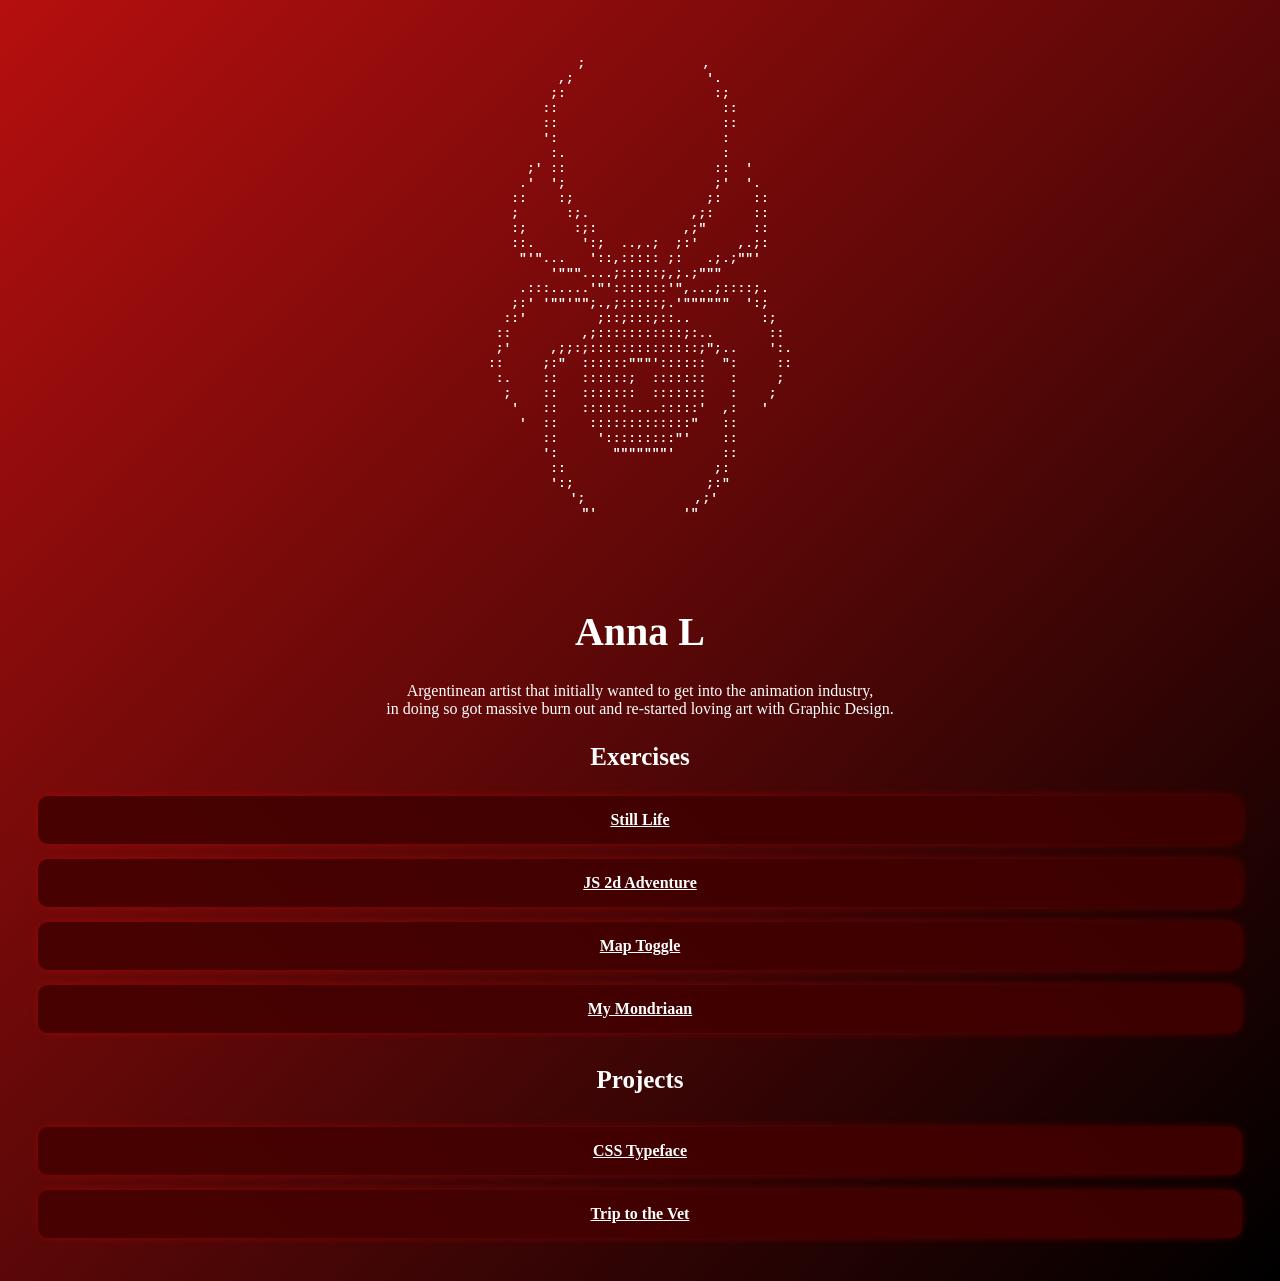
<file: index.html>
<!doctype html>
<html>
  <head>
    <title>Screech</title>
    <meta charset="utf-8" />
    <link rel="stylesheet" href="assets/website.css" />
  </head>

  <body>
    <!-- this is where my code is-->
    <div id="container">
      <pre>
        <b>
            ;               ,           
         ,;                 '.         
        ;:                   :;        
       ::                     ::       
       ::                     ::       
       ':                     :        
        :.                    :        
     ;' ::                   ::  '     
    .'  ';                   ;'  '.    
   ::    :;                 ;:    ::   
   ;      :;.             ,;:     ::   
   :;      :;:           ,;"      ::   
   ::.      ':;  ..,.;  ;:'     ,.;:   
    "'"...   '::,::::: ;:   .;.;""'    
        '"""....;:::::;,;.;"""         
    .:::.....'"':::::::'",...;::::;.   
   ;:' '""'"";.,;:::::;.'""""""  ':;   
  ::'         ;::;:::;::..         :;  
 ::         ,;:::::::::::;:..       :: 
 ;'     ,;;:;::::::::::::::;";..    ':.
::     ;:"  ::::::"""'::::::  ":     ::
 :.    ::   ::::::;  :::::::   :     ; 
  ;    ::   :::::::  :::::::   :    ;  
   '   ::   ::::::....:::::'  ,:   '   
    '  ::    :::::::::::::"   ::       
       ::     ':::::::::"'    ::       
       ':       """""""'      ::       
        ::                   ;:        
        ':;                 ;:"        
           ';              ,;'          
            "'           '"            
              

      </b>
  </pre>

      <!-- about me-->
      <h1>Anna L</h1>
      <p class="desc">Argentinean artist that initially wanted to get into the animation industry, <br>
         in doing so got massive burn out and re-started loving art with Graphic Design.</p>

      <!-- my work -->
      <div id="exercises">
         <h3>Exercises</h3>
        <ul>
          <li><a class="button-87" href="projects/life-code/life-coding.html"target="_blank" rel="noopener noreferrer">Still Life</a></li>
          <li><a class="button-87" href="projects/class game tutorial/index.html"target="_blank" rel="noopener noreferrer">JS 2d Adventure</a></li>
          <li><a class="button-87" href="projects/M toggle Map/index.html"target="_blank" rel="noopener noreferrer">Map Toggle</a></li>
          <li><a class="button-87" href="projects/My-Mondriaan/index.html"target="_blank" rel="noopener noreferrer">My Mondriaan</a></li>
          
        </ul>
      </div>

      <div id="projects">
        <h4>Projects</h4>
        <ul>
          <li><a class="button-87" href="projects/2_css-typeface/index.html"target="_blank" rel="noopener noreferrer">CSS Typeface</a></li>
          <li><a class="button-87" href="projects/3_trip-to-the-vet/index.html" target="_blank" rel="noopener noreferrer" >Trip to the Vet</a></li>
        </ul>
      </div>
    </div>
  </body>
</html>
</file>
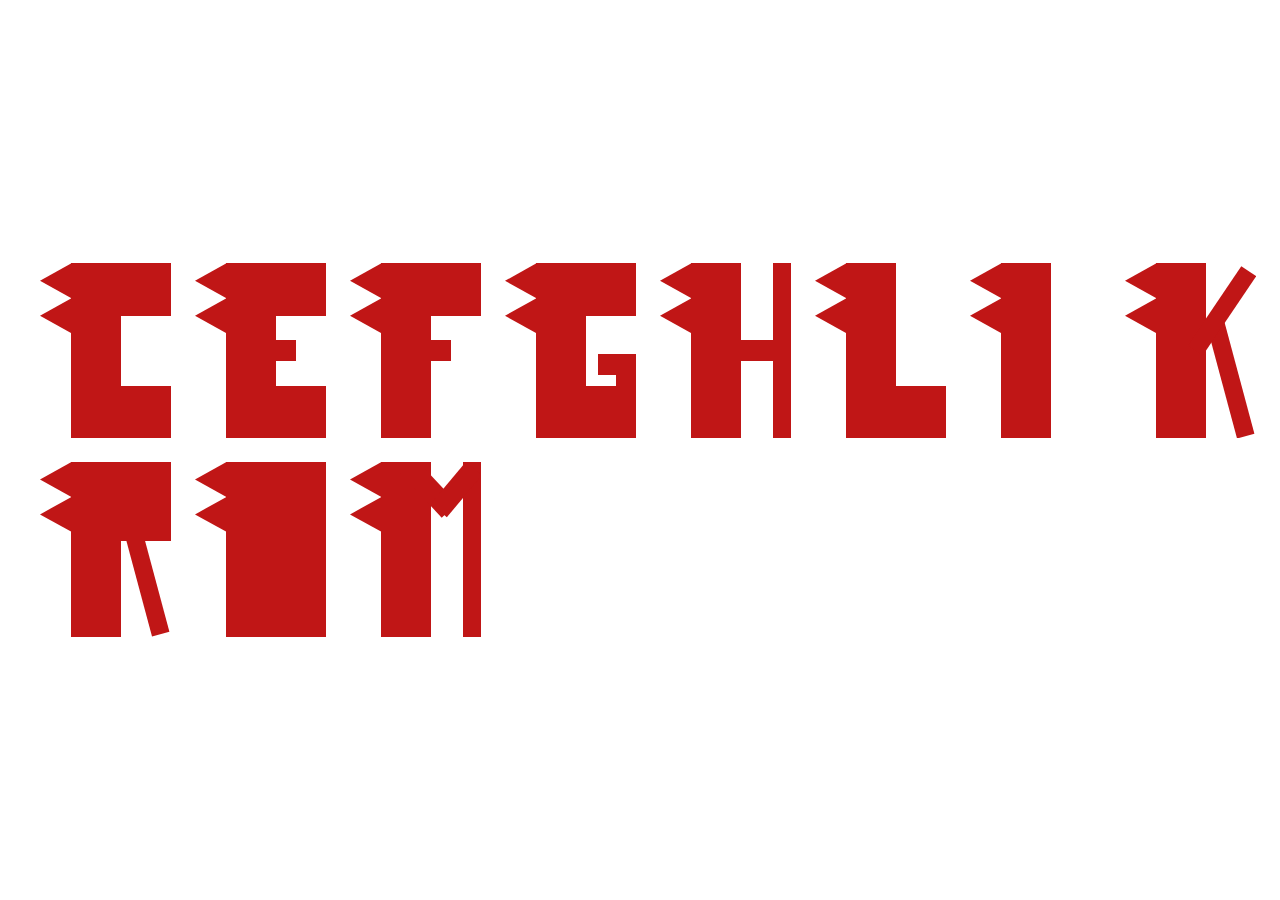
<file: projects/2_css-typeface/index.html>
<!doctype html>
<html lang="en">
  <head>
    <meta charset="UTF-8" />
    <meta name="viewport" content="width=device-width, initial-scale=1.0" />
    <title>Anna CSS Typeface</title>
    <link rel="stylesheet" href="assets/alphabet.css" />
  </head>
  <body>
    <main class="alphabet-grid">
      <!-- C -->
      <section class="letter letter-c" aria-label="C">
        <aside class="tri-pair" aria-hidden="true">
          <span class="tri tri-1"></span>
          <span class="tri tri-2"></span>
        </aside>
        <div class="glyph">
          <div class="spine"></div>
          <div class="top-bar"></div>
          <div class="bottom-bar"></div>
          <div class="right-cut cut"></div>
        </div>
      </section>

      <!-- E -->
      <section class="letter letter-e" aria-label="E">
        <aside class="tri-pair" aria-hidden="true">
          <span class="tri tri-1"></span>
          <span class="tri tri-2"></span>
        </aside>
        <div class="glyph">
          <div class="spine"></div>
          <div class="top-bar"></div>
          <div class="mid-bar"></div>
          <div class="bottom-bar"></div>
        </div>
      </section>

      <!-- F -->
      <section class="letter letter-f" aria-label="F">
        <aside class="tri-pair" aria-hidden="true">
          <span class="tri tri-1"></span>
          <span class="tri tri-2"></span>
        </aside>
        <div class="glyph">
          <div class="spine"></div>
          <div class="top-bar"></div>
          <div class="mid-bar"></div>
        </div>
      </section>

      <!-- G -->
      <section class="letter letter-g" aria-label="G">
        <aside class="tri-pair" aria-hidden="true">
          <span class="tri tri-1"></span>
          <span class="tri tri-2"></span>
        </aside>
        <div class="glyph">
          <div class="spine"></div>
          <div class="top-bar"></div>
          <div class="bottom-bar"></div>
          <div class="right-cut cut"></div>
          <div class="mid-bar"></div>
          <div class="right-stem"></div>
        </div>
      </section>

      <!-- H -->
      <section class="letter letter-h" aria-label="H">
        <aside class="tri-pair" aria-hidden="true">
          <span class="tri tri-1"></span>
          <span class="tri tri-2"></span>
        </aside>
        <div class="glyph">
          <div class="left-spine"></div>
          <div class="right-spine"></div>
          <div class="mid-bar"></div>
        </div>
      </section>

      <!-- L -->
       <section class="letter letter-l" aria-label="L">
        <aside class="tri-pair" aria-hidden="true">
          <span class="tri tri-1"></span>
          <span class="tri tri-2"></span>
        </aside>
        <div class="glyph">
          <div class="spine"></div>
          <div class="bottom-bar"></div>
        </div>
      </section>

      <!-- I -->
        <section class="letter letter-i" aria-label="I">
        <aside class="tri-pair" aria-hidden="true">
          <span class="tri tri-1"></span>
          <span class="tri tri-2"></span>
        </aside>
        <div class="glyph">
          <div class="spine"></div>
        </section>
        <!-- K -->
          <section class="letter letter-k" aria-label="K">
        <aside class="tri-pair" aria-hidden="true">
          <span class="tri tri-1"></span>
          <span class="tri tri-2"></span>
        </aside>
        <div class="glyph">
          <div class="spine"></div>
          <div class="bottom-bar"></div>
          <div class="top-bar"></div>
        </div>
      </section>

      <!-- R -->
         <section class="letter letter-r" aria-label="R">
        <aside class="tri-pair" aria-hidden="true">
          <span class="tri tri-1"></span>
          <span class="tri tri-2"></span>
        </aside>
        <div class="glyph">
          <div class="spine"></div>
          <div class="bottom-bar"></div>
          <div class="top-bar"></div>
      </div>
      </section>

      <!-- B -->
         <section class="letter letter-b" aria-label="B">
        <aside class="tri-pair" aria-hidden="true">
          <span class="tri tri-1"></span>
          <span class="tri tri-2"></span>
        </aside>
        <div class="glyph">
          <div class="spine"></div>
          <div class="bottom-bar"></div>
          <div class="top-bar"></div>
      </div>
      </section>

      <!-- M -->
          <section class="letter letter-m" aria-label="M">
        <aside class="tri-pair" aria-hidden="true">
          <span class="tri tri-1"></span>
          <span class="tri tri-2"></span>
        </aside>
        <div class="glyph">
          <div class="spine"></div>
          <div class="right-spine"></div>
          <div class="mid-L-bar"></div>
          <div class="mid-R-bar"></div>
      </div>
      </section>

    </main>
  </body>
</html>
</file>
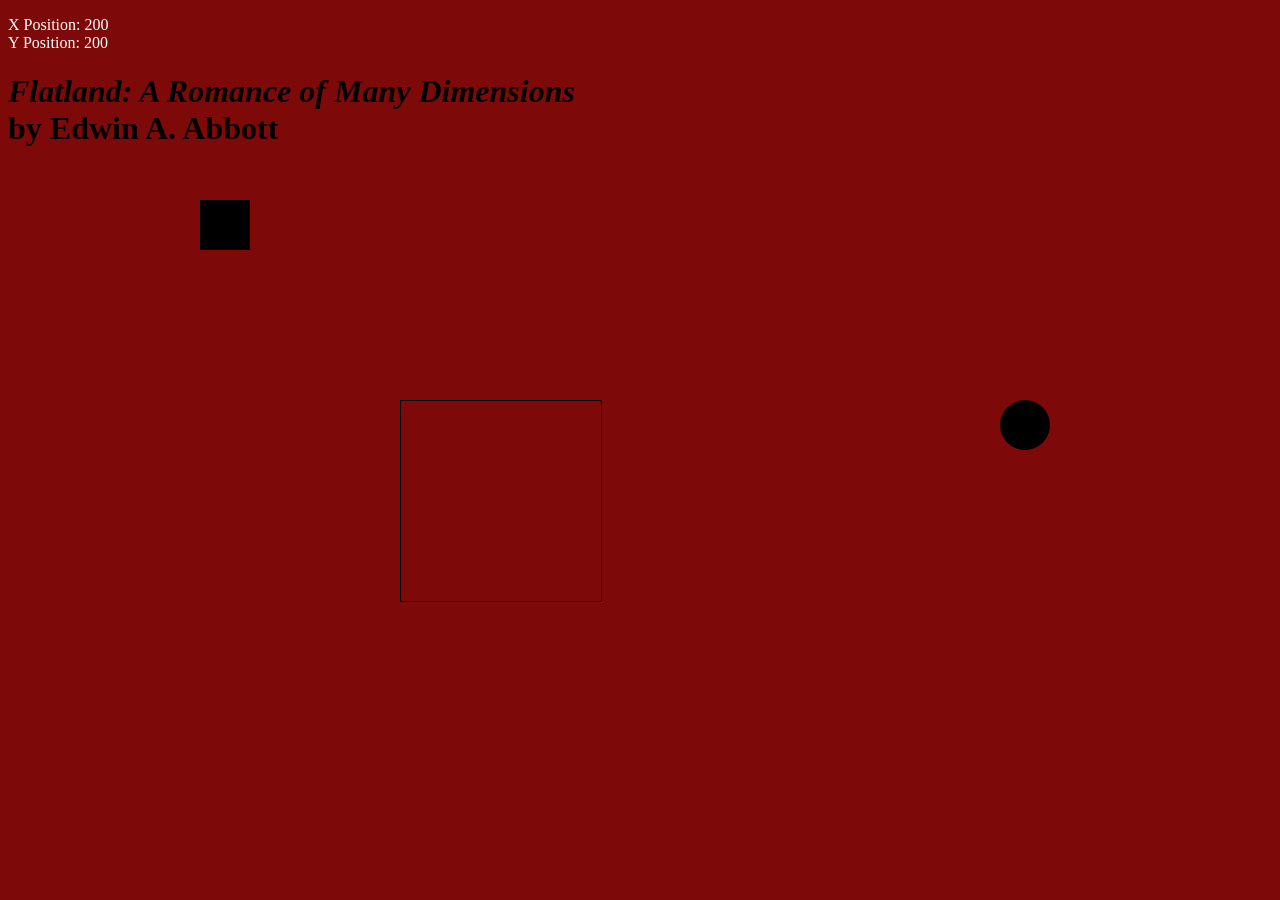
<file: projects/class game tutorial/index.html>
<!DOCTYPE html>
<html lang="en">
<head>
    <meta charset="UTF-8">
    <meta name="viewport" content="width=device-width, initial-scale=1.0">
    <title>JS 2d Adventure</title>
    <link rel="stylesheet" href="assets/style.css">
</head>
<body>
<!-- coordinates -->
    <p> X Position: <span id="x-pos"></span><br />
    <!-- br makes a break for punctuation, and makes works stack -->
     Y Position: <span id="y-pos"></span>
    </p>

<!-- Square Character -->
 <div class="box"></div>
 <!-- Circle Characters -->
     <div class="circle"></div>

<!-- house -->
<div class="house"></div>

<h1 class="story">
       <i>Flatland: A Romance of Many Dimensions</i> <br />
       by Edwin A. Abbott
    </h1>


    <script src="assets/script.js"></script>


</body>
</html>
</file>
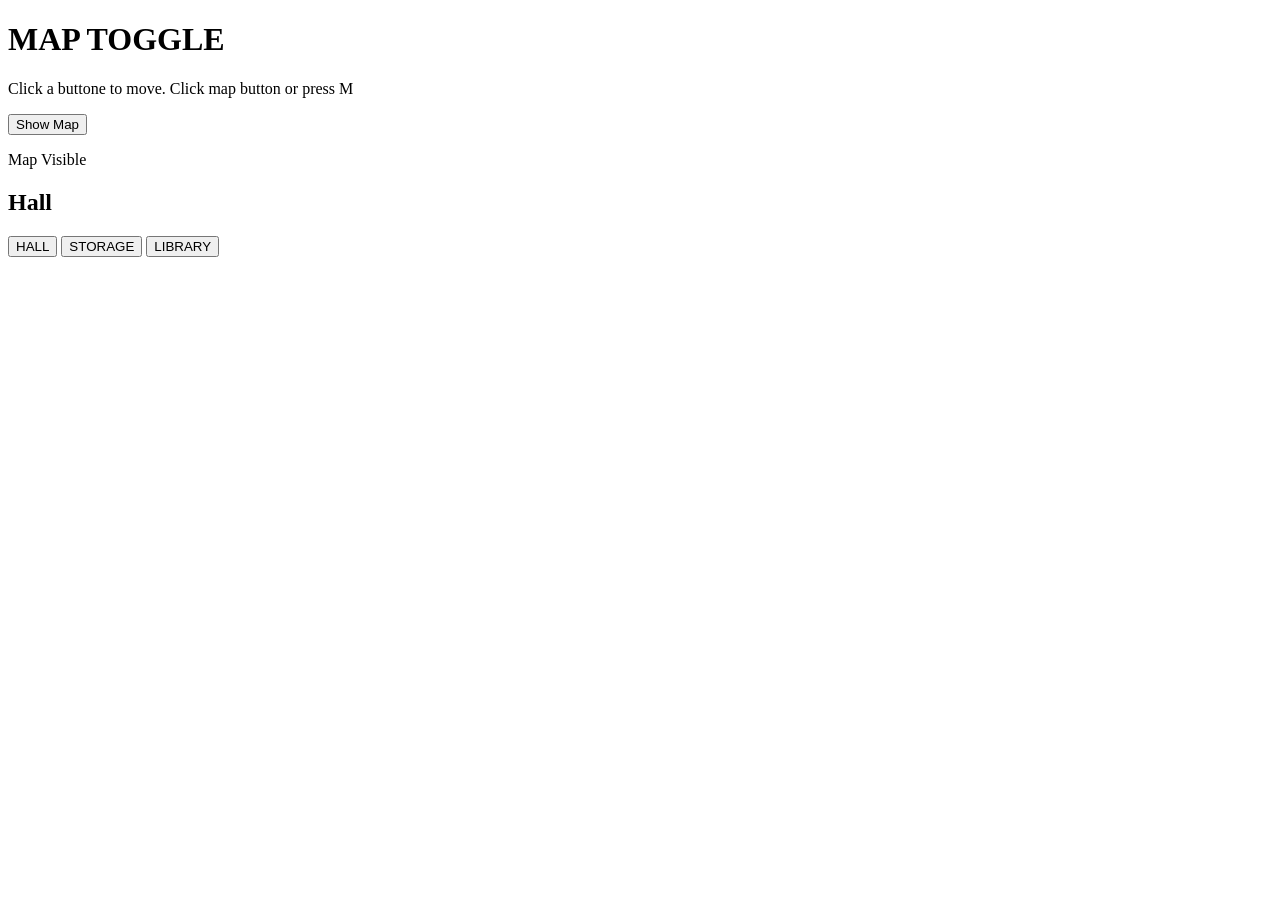
<file: projects/M toggle Map/index.html>
<!DOCTYPE html>
<html lang="en">
<head>
    <meta charset="UTF-8">
    <meta name="viewport" content="width=device-width, initial-scale=1.0">
    <title>Map toggle</title>
    <link rel="stylesheet" href="assets/styles.css">
    <style>
        #map {
            display: none;
        }
    </style>
</head>
<body>
    <h1>MAP TOGGLE</h1>
    <p>Click a buttone to move. Click map button or press M</p>
    <button id="map-button">Show Map</button>
    <p id="map-status">Map Visible</p>

    <h2 id="room-name"></h2>
    <p id="Room-description"></p>

    <button id="hall-button">HALL</button>
    <button id="storage-button">STORAGE</button>
    <button id="library-button">LIBRARY</button>
    <!-- Eric did severeal PNG of different positions of the character -->

    <img id="map" src="assets/images/02_floorplan.png" alt=""/>


<script src="assets/stles.js"></script>
</body>
</html>
</file>
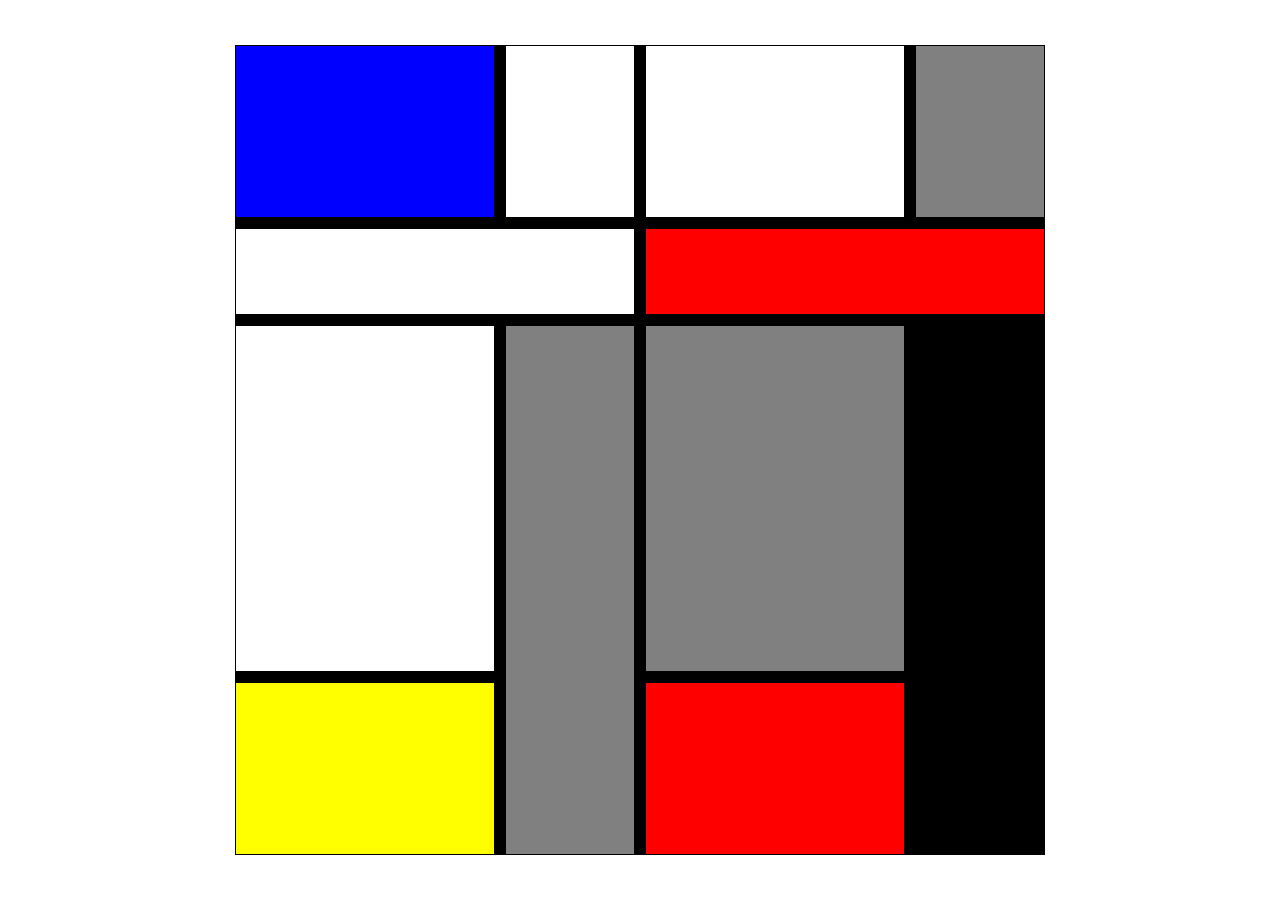
<file: projects/My-Mondriaan/index.html>
<!DOCTYPE html>
<html lang="en">
<head>
    <meta charset="UTF-8">
    <meta name="viewport" content="width=device-width, initial-scale=1.0">
    <title>Css Grid</title>
    <link rel="stylesheet" href="assets/style.css">
</head>
<!-- CSS grid Parent (i.e the main focus) -->
<body>
    <!-- CSS child of Body, and parent of items-->
    <main id="grid-container">
    <div id="item-1" class="blue"></div>
    <div id="item-2" class="white"></div>
    <div id="item-3" class="gray"></div>
    <div id="item-4" class="white"></div>
    <div id="item-5" class="white"></div>
    <div id="item-6" class="red"></div>
    <div id="item-7" class="white"></div>
    <div id="item-8" class="gray"></div>
    <div id="item-9" class="white"></div>
    <div id="item-10" class="yellow"></div>
    <div id="item-11" class="gray"></div>
    <div id="item-12" class="red"></div>
</main>
</body>
</html>
</file>
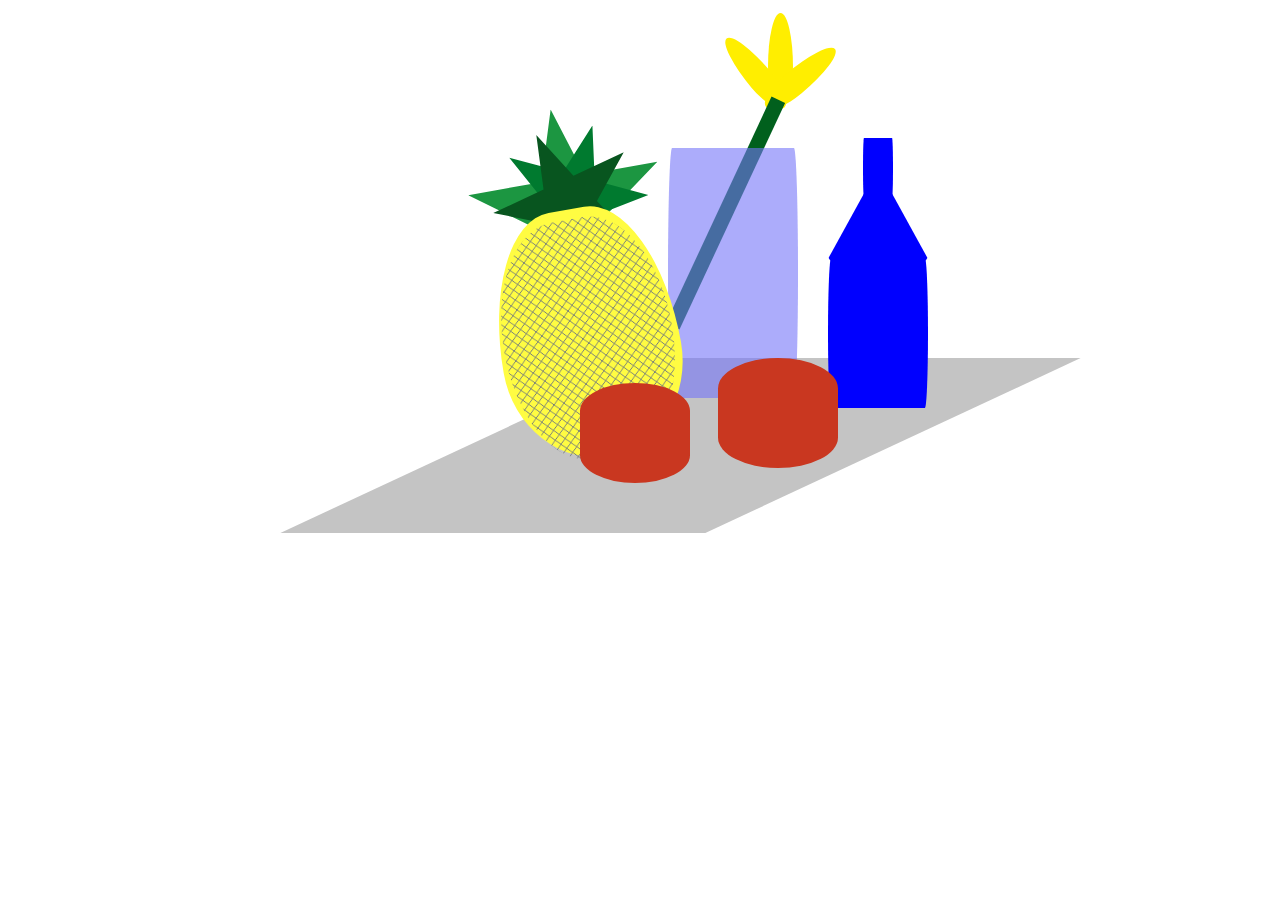
<file: life-coding.html>
<!DOCTYPE html>
<html lang="en">
<head>
  <meta charset="UTF-8">
  <meta name="viewport" content="width=device-width, initial-scale=1.0">
  <title>WOWZERS</title>

  <style>
    body{
      display: flex;
      justify-content: center;
      align-content:center;
      position: relative;
      
    }

  #vase {
  width: 130px;
  height: 250px;
  background: #7575f8;
  opacity: 0.6;
  margin-left: 200px; 
  margin-top: 140px;
  border-radius: 5% / 80%;
  position: absolute;
  z-index: 1;}

    #stem {
  width: 15px;
  height: 250px;
  rotate: 25deg;
  margin-left: 250px;
  margin-top: -30px;
  background: hsl(138, 98%, 19%);
}
  
       #flowers {
      display: block;
      width: 25px;
      height: 90px;
      background-color: #ffee00;
      margin-left: 300px;
      margin-top: 5px;
      position absolute;
      z-index: 1;
      border-radius: 50% 50% 50% 50% / 60% 60% 40% 40%;
    }
    #flowers2{
      display: block;
      width: 25px;
      height: 90px;
      background-color: #ffee00;
      position absolute;
      z-index: 1;
      rotate: 50deg;
      margin-left: 320px;
      margin-top: -70px;
      border-radius: 50% 50% 50% 50% / 60% 60% 40% 40%;
    }

    #flowers3 {
      display: block;
      width: 25px;
      height: 90px;
      background-color: #ffee00;
      position absolute;
      z-index: 1;
      margin-left: 275px;
      margin-top: -95px;
      rotate: -40deg;
      border-radius: 50% 50% 50% 50% / 60% 60% 40% 40%;
    }
  
  #pineapple {
    display: block;
      width: 180px;
      height: 250px;
      background-color: hsl(59, 100%, 63%);
      border-radius: 40% 40% 50% 50% / 60% 60% 40% 40%;
      margin-top: 200px;
      margin-left: 30px;
      position:absolute;
      transform: rotate(-10deg);
      z-index: 1;
    }
#pineapple-spike {
  position:absolute;
  width: 200px;
  height: 200px;
  background-color: hwb(138 11% 41%);
  margin-top: -230px;
  rotate: -10deg;
  clip-path: polygon(
    50% 0%, 
    61% 35%, 
    98% 35%, 
    68% 57%, 
    79% 91%, 
    50% 70%, 
    21% 91%, 
    32% 57%, 
    2% 35%, 
    39% 35%
  );
}
#pineapple-spike-2 {
  position:absolute;
  width: 150px;
  height: 150px;
  background-color: lch(44.28% 53.9 144.47);
  margin-top: -215px;
  margin-left: 30px;
  rotate: 15deg;
  clip-path: polygon(
    50% 0%, 
    61% 35%, 
    98% 35%, 
    68% 57%, 
    79% 91%, 
    50% 70%, 
    21% 91%, 
    32% 57%, 
    2% 35%, 
    39% 35%
  );
}
#pineapple-spike-3 {
  position:absolute;
  width: 150px;
  height: 150px;
  background-color: oklab(39.359% -0.09318 0.05925);
  margin-top: -210px;
  margin-left: 25px;
  rotate: -25deg;
  clip-path: polygon(
    50% 0%, 
    61% 35%, 
    98% 35%, 
    68% 57%, 
    79% 91%, 
    50% 70%, 
    21% 91%, 
    32% 57%, 
    2% 35%, 
    39% 35%
  );
}

#pineapple-texture {
  z-index: 1;
  position: absolute;
  border-radius: 65% / 80%; 
  margin-top: -120px;
  margin-left: 35px;
  rotate: -10deg;
  width: 170px;
  height: 240px;
  background-image: linear-gradient(45deg,
      transparent,
      transparent 7px,
      rgb(113, 121, 126) 7px,
      rgb(113, 121, 126) 7.5px,
      transparent 7.5px,
      transparent 10px),
    linear-gradient(-45deg,
      transparent,
      transparent 7px,
      rgb(113, 121, 126) 7px,
      rgb(113, 121, 126) 7.5px,
      transparent 7.5px,
      transparent 10px);
  background-size: 10px 10px;
}

    #rectangle {
  width: 30px;
  height: 60px;
  background: blue;
  margin-left: 395px; 
  margin-top: 130px;
  border-radius: 5% / 80%; 
  position: absolute;}
  
  #body-mid {
      width: 0;
      height: 0;
      border-left: 55px solid transparent;
      border-right: 55px solid transparent;
      border-bottom: 100px solid blue;
      border-radius: 20% / 30%;
      margin-left: 355px;
      margin-top: 160px;
      position: absolute;
     
    }
    #body-base {
  width: 100px;
  height: 150px;
  background: blue;
  margin-left: 360px; 
   margin-top: 250px;
  border-radius: 5% / 80%;
  position: absolute;
  z-index: 1;
    }
  
    #table {
      width: 425px;
      height: 175px;
      transform: skew(-65deg);
      background: rgb(196, 196, 196);
      margin-top: 350px;
      position: absolute;
    }

  #apple-left {
      position: absolute;
      width: 120px;
      height: 110px;
      margin: 375px 0;
      margin-left: 275px;
      margin-top: 350px;
      background: rgb(201, 55, 32);
      border-radius: 90% / 50%;
      color: white;
      text-align: center;
      text-indent: .1em;
      z-index: 1;
    }
    #apple-body{
      content: '';
      position: absolute;
      top: 10%;
      bottom: 10%;
      right: -5%;
      left: -5%;
      background: inherit;
      border-radius: 5% / 50%;
      z-index: 1;
    }
 #apple-right{
      position: absolute;
      width: 110px;
      height: 100px;
      margin: 375px 0;
      margin-left: -10px;
      background: rgb(201, 55, 32);
      border-radius: 90% / 50%;
      color: white;
      text-align: center;
      text-indent: .1em;
      z-index: 1;
    }
    #apple-body-right{
      content: '';
      position: absolute;
      top: 10%;
      bottom: 10%;
      right: -5%;
      left: -5%;
      background: inherit;
      border-radius: 5% / 50%;
      z-index: 1;
    }
  </style>
</head>
<div>
<div id="rectangle"></div>
<div id="body-mid"></div>
<div id="body-base"></div>
<div id="table"></div>
<div id="vase"></div>
<div id="pineapple"></div>
<div id="flowers"></div>
<div id="flowers2"></div>
<div id="flowers3"></div>
<div id="stem"></div>
<div id="pineapple-spike"></div>
<div id="pineapple-spike-2"></div>
<div id="pineapple-spike-3"></div>
<div id="pineapple-texture"></div>

</div>

<body>


  <div id="apple-left"></div>
  <div id="apple-body"></div>
  <div id="apple-right"></div>
  <div id="apple-body-right"></div>

 


    


  
</body>
</html>
</file>
<file: assets/website.css>
body {
/* height: 100vh; */
/* background-color: #690101; */
padding: 20px;
background: linear-gradient(-45deg, #a51717, #690101, #000000, #b60f0f);
background-size: 500% 100%;
color: white;
animation: gradient 20s ease infinite;
justify-content: center;   /* vertical center */
align-items: center;       /* horizontal center */
text-align: center; 
}

@keyframes gradient {
0% {
background-position: 0% 50%;
}
50% {
background-position: 100% 50%;
}
100% {
background-position: 0% 50%;
}
}

ul {
    list-style: none;   /* removes bullets */
    padding: 0;         /* removes left indent */
    margin: 0;
}

li {
    margin-bottom: 15px;
}

h1 {
    font-family: Snell Roundhand, cursive; 
    font-size: 40px;
}

h4,h3 {
    font-family: Snell Roundhand, cursive;
    font-size: 25px;
}

.desc {
    font-family: Apple Chancery, cursive;
}

/* CSS */ 
.button-87 { 
    margin: 10px; 
    padding: 15px 30px; 
    text-align: center;  
    transition: 0.5s; 
    background-size: 200% auto; 
    color: white;
    font-family: Apple Chancery, cursive;
     border-radius: 10px; 
     display: block; 
     border: 0px; 
     font-weight: 700; 
     box-shadow: 0px 0px 14px -7px #ff0000; 
     background-image: linear-gradient(45deg, #480101 0%, #3c0000 51%, #700000 100%); 
     cursor: pointer; 
     user-select: none; 
     -webkit-user-select: none; 
    touch-action: manipulation; } 
    
    .button-87:hover { 
        background-position: right center; /* change the direction of the change here */ 
        color: #fff; text-decoration: none; } 
        
        .button-87:active { transform: scale(0.95); }
</file>
<file: projects/2_css-typeface/assets/alphabet.css>
* {
  box-sizing: border-box;
}

:root {
  --ink: #c01616;
  --paper: #fff;
  --hover: #000000;
}

body {
  margin: 0;
  min-height: 100vh;
  background: var(--paper);
  display: grid;
  place-items: center;
  padding: clamp(1rem, 4vw, 2.5rem);
}

.alphabet-grid {
  width: min(95vw, 90rem);
  display: grid;
  grid-template-columns: repeat(auto-fit, minmax(7.5rem, 1fr));
  gap: clamp(0.75rem, 2vw, 1.5rem);
}

.letter {
  --tri-space: 24%;
  --pair-left: 0%;
  --pair-top: 0%;
  --pair-width: var(--tri-space);
  --pair-height: 40%;
  --pair-retreat-x: 78%;
  --pair-retreat-scale: 0.72;
  --tri-size: 50%;
  --tri-gap: 0%;
  --tri-1-x: 0%;
  --tri-1-y: 0%;
  --tri-1-rotate: 0deg;
  --tri-2-x: 0%;
  --tri-2-y: 0%;
  --tri-2-rotate: 0deg;
  position: relative;
  aspect-ratio: 3 / 4;
  background: var(--paper);
  overflow: hidden;
  /* border: 0.125rem solid #222; */
}

.glyph {
  position: absolute;
  top: 0;
  right: 0;
  bottom: 0;
  left: var(--tri-space);
}

.glyph > div {
  position: absolute;
  background: var(--ink);
  transition: border-radius 1s ease 0s;
}

.tri-pair {
  position: absolute;
  left: var(--pair-left);
  top: var(--pair-top);
  width: var(--pair-width);
  height: var(--pair-height);
  z-index: 2;
  transform: translateX(0) scaleX(1);
  transform-origin: right center;
  transition: transform 0.5s ease 1s;
}

.tri {
  position: absolute;
  width: 100%;
  height: var(--tri-size);
  background: var(--ink);
  clip-path: polygon(0 50%, 100% 0, 100% 100%);
}

.tri-1 {
  left: var(--tri-1-x);
  top: var(--tri-1-y);
  transform: rotate(var(--tri-1-rotate));
}

.tri-2 {
  left: var(--tri-2-x);
  top: calc(var(--tri-size) + var(--tri-gap) + var(--tri-2-y));
  transform: rotate(var(--tri-2-rotate));
}

.cut {
  background: var(--paper) !important;
}

.letter:hover .glyph > div {
  background: var(--hover);
  border-radius: 999px;
  transition-delay: 140ms;
}

.letter:hover .cut {
  background: var(--paper) !important;
}

.letter:hover .tri {
  background: var(--hover);
}

.letter:hover .tri-pair {
  transform: translateX(var(--pair-retreat-x)) scaleX(var(--pair-retreat-scale));
  transition-delay: 0ms;
}

/* C */
.letter-c .spine {
  width: 50%;
  height: 100%;
  left: 0;
  top: 0;
}

.letter-c .top-bar {
  width: 100%;
  height: 30%;
  left: 0;
  top: 0;
}

.letter-c .bottom-bar {
  width: 100%;
  height: 30%;
  left: 0;
  bottom: 0;
}

/* E */
.letter-e .spine {
  width: 50%;
  height: 100%;
  left: 0;
  top: 0;
}

.letter-e .top-bar {
  width: 100%;
  height: 30%;
  left: 0;
  top: 0;
}

.letter-e .mid-bar {
  width: 70%;
  height: 12%;
  left: 0;
  top: 44%;
}

.letter-e .bottom-bar {
  width: 100%;
  height: 30%;
  left: 0;
  bottom: 0;
}

/* F */
.letter-f .spine {
  width: 50%;
  height: 100%;
  left: 0;
  top: 0;
}

.letter-f .top-bar {
  width: 100%;
  height: 30%;
  left: 0;
  top: 0;
}

.letter-f .mid-bar {
  width: 70%;
  height: 12%;
  left: 0;
  top: 44%;
}

/* G */
.letter-g .spine {
  width: 50%;
  height: 100%;
  left: 0;
  top: 0;
}

.letter-g .top-bar {
  width: 100%;
  height: 30%;
  left: 0;
  top: 0;
}

.letter-g .bottom-bar {
  width: 100%;
  height: 30%;
  left: 0;
  bottom: 0;
}

.letter-g .mid-bar {
  width: 38%;
  height: 12%;
  right: 0;
  top: 52%;
}

.letter-g .right-stem {
  width: 20%;
  height: 38%;
  right: 0;
  top: 52%;
}

/* H */
.letter-h .left-spine {
  width: 50%;
  height: 100%;
  left: 0;
  top: 0;
}

.letter-h .right-spine {
  width: 18%;
  height: 100%;
  left: 82%;
  top: 0;
}

.letter-h .mid-bar {
  width: 75%;
  height: 12%;
  left: 18%;
  top: 44%;
}

/* L */
.letter-l .spine {
  width: 50%;
  height: 100%;
  left: 0;
  top: 0;
}

.letter-l .bottom-bar {
  width: 100%;
  height: 30%;
  left: 0;
  bottom: 0;
}

/* I */
.letter-i .spine {
  width: 50%;
  height: 100%;
  left: 0;
  top: 0;
}

/* K */
.letter-k .spine {
  width: 50%;
  height: 100%;
  left: 0;
  top: 0;
}

.letter-k .bottom-bar {
  width: 18%;
  height: 70%;
  left: 65%;
  top: 30%;
  rotate: 165deg;
}

.letter-k .top-bar {
  width: 18%;
  height: 55%;
  left: 57%;
  top: 0;
  rotate: -146deg;
}

/* R */
.letter-r .spine {
  width: 50%;
  height: 100%;
  left: 0;
  top: 0;
}

.letter-r .bottom-bar {
  width: 18%;
  height: 70%;
  left: 65%;
  top: 30%;
  rotate: 165deg;
}
.letter-r .top-bar {
  width: 100%;
  height: 45%;
  left: 0;
  top: 0;
}

/* B */
.letter-b .spine {
  width: 50%;
  height: 100%;
  left: 0;
  top: 0;
}

.letter-b .bottom-bar {
  width: 100%;
  height: 55%;
  left: 0;
  bottom: 0;
}
.letter-b .top-bar {
  width: 100%;
  height: 45%;
  left: 0;
  top: 0;
}

/* M */
.letter-m .spine {
  width: 50%;
  height: 100%;
  left: 0;
  top: 0;
}

.letter-m .right-spine {
  width: 18%;
  height: 100%;
  left: 82%;
  top: 0;
}

.letter-m .mid-L-bar {
  width: 60%;
  height: 12%;
  left: 18%;
  top: 9%;
  rotate: 47deg;
}
.letter-m .mid-R-bar {
  width: 55%;
  height: 12%;
  left: 48%;
  top: 10%;
  rotate: -50deg;
}
</file>
<file: projects/class game tutorial/assets/style.css>
body {
    background-color: rgb(125, 9, 9);

}

h1{
    max-width: 900px;
}


.box{
    width: 50px;
    height:50px;
    background-color: black;
    position: absolute;
    top: 200px;
    left: 200px;
}

.circle{
    width: 50px;
    height:50px;
    background-color: black;
    position: absolute;
    top: 400px;
    left: 1000px;
    border-radius: 50%;
}

.house{
    width: 200px;
    height: 200px;
    border: 1px solid black;
    position: absolute;
    border-left: 1 px dashed black;
    border-right: 1 px dashed black;
    top: 400px;
    left: 400px;
    
}

p{
    color: white;
     font-family: copperplate; 
}
</file>
<file: projects/M toggle Map/assets/styles.css>
#map{
    display: block;
    margin-top: 20px;
}
</file>
<file: projects/My-Mondriaan/assets/style.css>
/* putting margin/padding/box sizing take out the default extra space for the top */
body {
    margin: 0;
    padding: 0;
    box-sizing: border-box;
    display: grid;
    height: 100vh;
    /* align-items: center;
    justify-items: center; (these two lines can be shown w/ one, place-items*/
    place-items: center;
}

/* grid gaps allow for more flexible  */
#grid-container {
    width: 90vh;
    height: 90vh;
    background: rgb(0, 0, 0);
    display: grid;
    grid-template-columns: 1fr 0.5fr 1fr 0.5fr;
    grid-template-rows: 1fr 0.5fr 2fr 1fr;
    grid-column-gap: 10px;
    grid-row-gap: 10px;
}
div {
    font-size: 40px;
    border: 1px solid black;
}
.blue {
    background: blue;
}

.yellow {
    background: yellow;
}

.red {
    background: red;
}

.white {
    background: white;
}

.gray {
    background: gray;
}

#item-3 {
    grid-column: 4;
    grid-row: 1;
}

#item-6 {
    grid-column: 3 /span 2;
    grid-row: 2;
}

#item-10 {
    grid-column: 1;
    grid-row: 4;
}

#item-8 {
    grid-column: 2;
    grid-row: 3 /span 2;
}

#item-2 {
    grid-column: 4;
    grid-row: 2;
}

#item-7 {
    grid-column: 1 / span 2;
    grid-row: 2;
}

#item-12 {
    grid-column: 3;
    grid-row: 4;
}

@media (max-width: 950px) {
    #grid-container {
        rotate: -35deg;
        grid-template-columns: 1fr;
        width: 25vw;
        height: 25vw;

    }
.white {
    background: rgb(114, 0, 0);
}
.yellow {
    background: rgb(67, 67, 67);
}
.blue {
    background: white;
}
.red {
    background: black;
}
}
</file>
